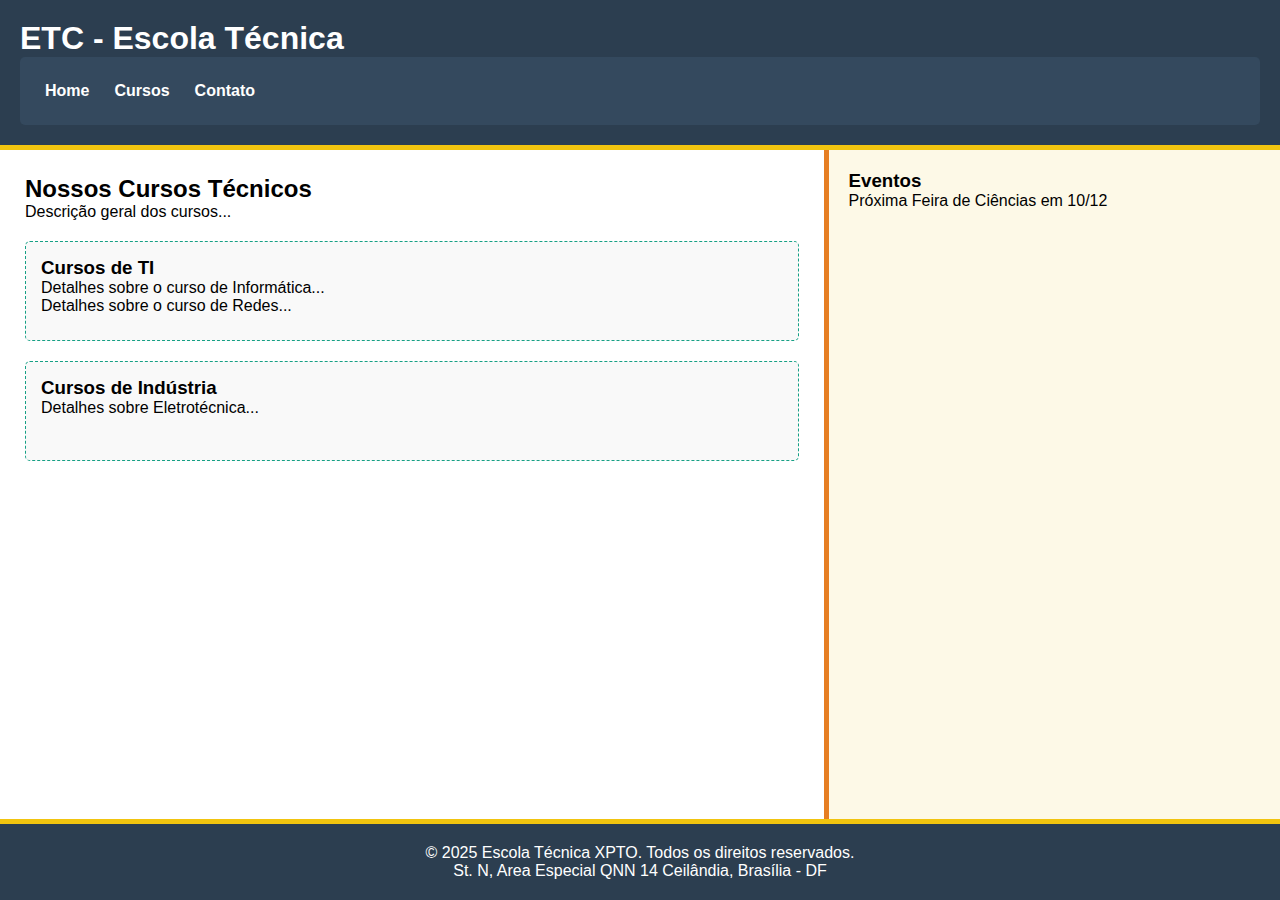
<file: 23/index.html>
<!DOCTYPE html>
<html lang="pt-br">

<head>
    <meta charset="UTF-8" />
    <meta name="viewport" content="width=device-width, initial-scale=1.0" />
    <link rel="stylesheet" href="./assets/css/style.css">
    <title>Exemplo 01</title>
</head>

<body>
    <header>
        <h1>ETC - Escola Técnica</h1>
        <nav>
            <ul>
                <li><a href="#">Home</a></li>
                <li><a href="#">Cursos</a></li>
                <li><a href="#">Contato</a></li>
            </ul>
        </nav>
    </header>
    <main>
        <article>
            <h2>Nossos Cursos Técnicos</h2>
            <p>Descrição geral dos cursos...</p>
            <section>
                <h3>Cursos de TI</h3>
                <p>Detalhes sobre o curso de Informática...</p>
                <p>Detalhes sobre o curso de Redes...</p>
            </section>
            <section>
                <h3>Cursos de Indústria</h3>
                <p>Detalhes sobre Eletrotécnica...</p>
            </section>
        </article>
        <aside>
            <h3>Eventos</h3>
            <p>Próxima Feira de Ciências em 10/12</p>
        </aside>
    </main>
    <footer>
        <p>&copy; 2025 Escola Técnica XPTO. Todos os direitos reservados.</p>
        <p>St. N, Area Especial QNN 14 Ceilândia, Brasília - DF</p>
    </footer>
</body>

</html>
</file>
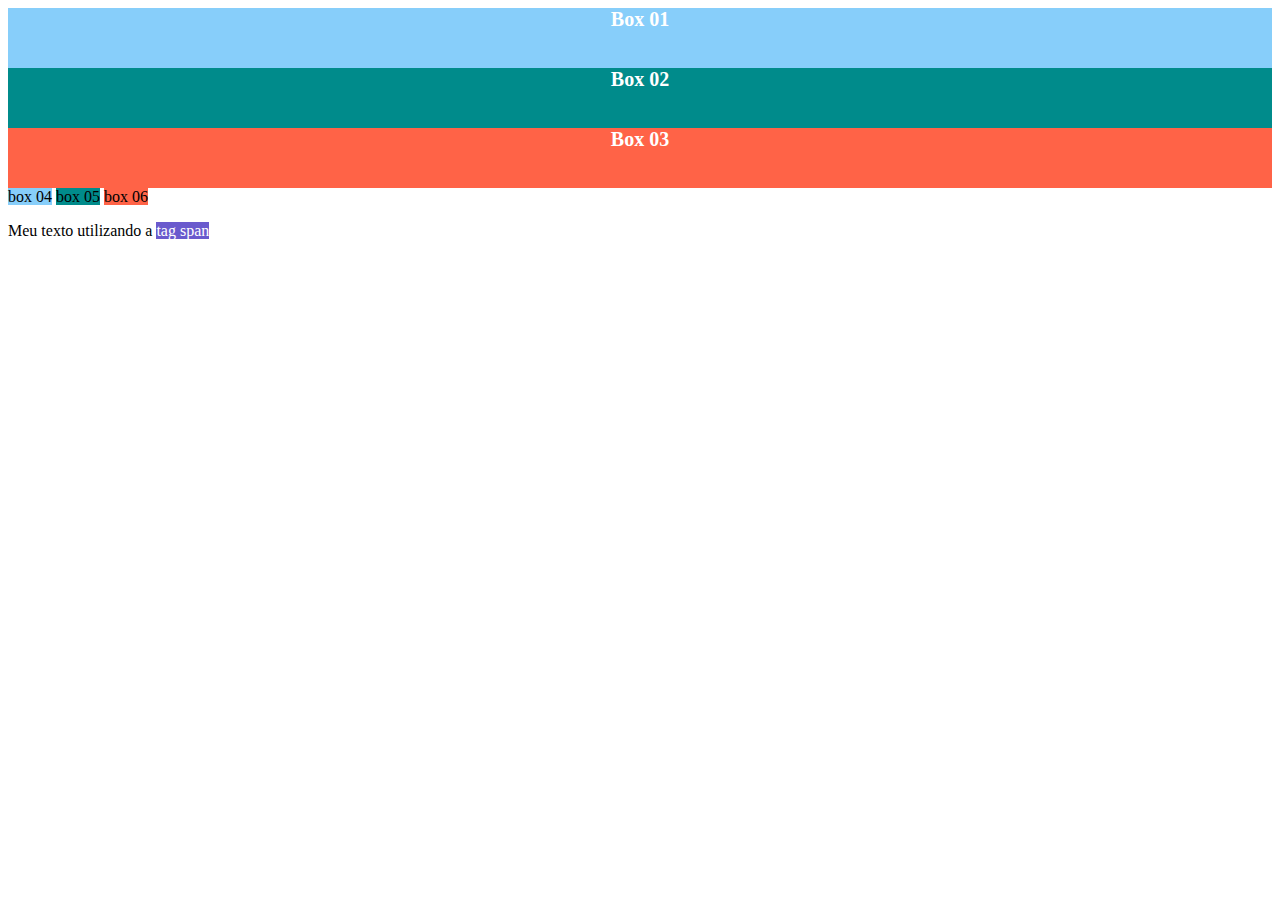
<file: 171/exemplo02/index.html>
<!DOCTYPE html>
<html lang="pt-br">
<head>
    <meta charset="UTF-8">
    <meta name="viewport" content="width=device-width, initial-scale=1.0">
    <title>Exemplo 01</title>
    <link rel="stylesheet" href="./css/style.css">
</head>
<body>
    <div class="box01">Box 01</div>
    <div class="box02">Box 02</div>
    <div class="box03">Box 03</div>

    <span class="box01">box 04</span>
    <span class="box02">box 05</span>
    <span class="box03">box 06</span>

    <p>Meu texto utilizando a <span class="box04">tag span</span></p>
</body>
</html>
</file>
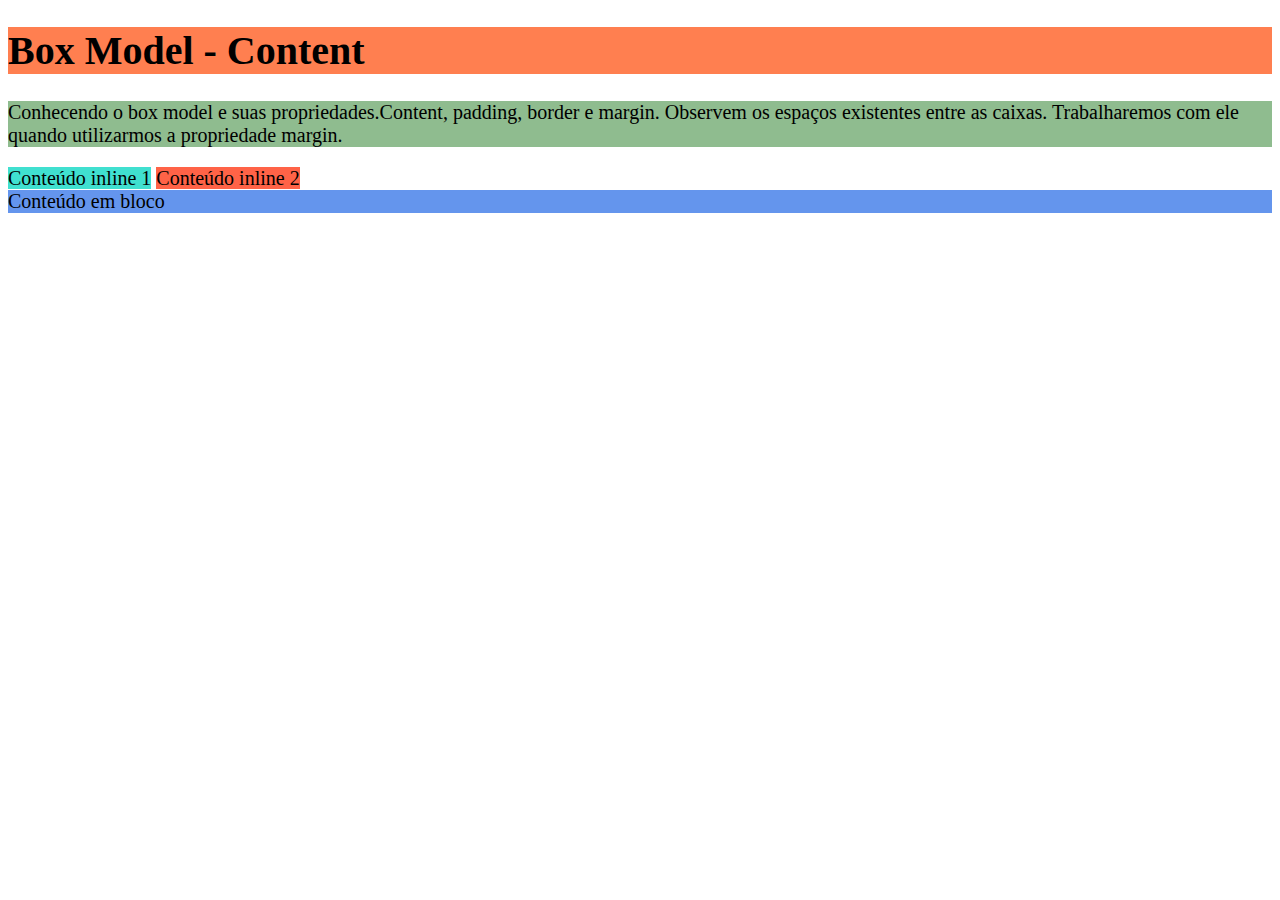
<file: 171/exemplo03/index.html>
<!DOCTYPE html>
<html lang="pt-br">
<head>
    <meta charset="UTF-8">
    <meta name="viewport" content="width=device-width, initial-scale=1.0">
    <title>Exemplo 03</title>
    <link rel="stylesheet" href="./css/style.css">
</head>
<body>
    <h1 class="titulo">Box Model - Content</h1>

    <p class="paragrafo">
        Conhecendo o box model e suas propriedades.Content, padding, border e margin.
        Observem os espaços existentes entre as caixas.
        Trabalharemos com ele quando utilizarmos a propriedade margin.
    </p>

    <span class="cor01">Conteúdo inline 1</span>

    <span class="cor02">Conteúdo inline 2</span>

    <div class="cor03">Conteúdo em bloco</div>
</body>
</html>
</file>
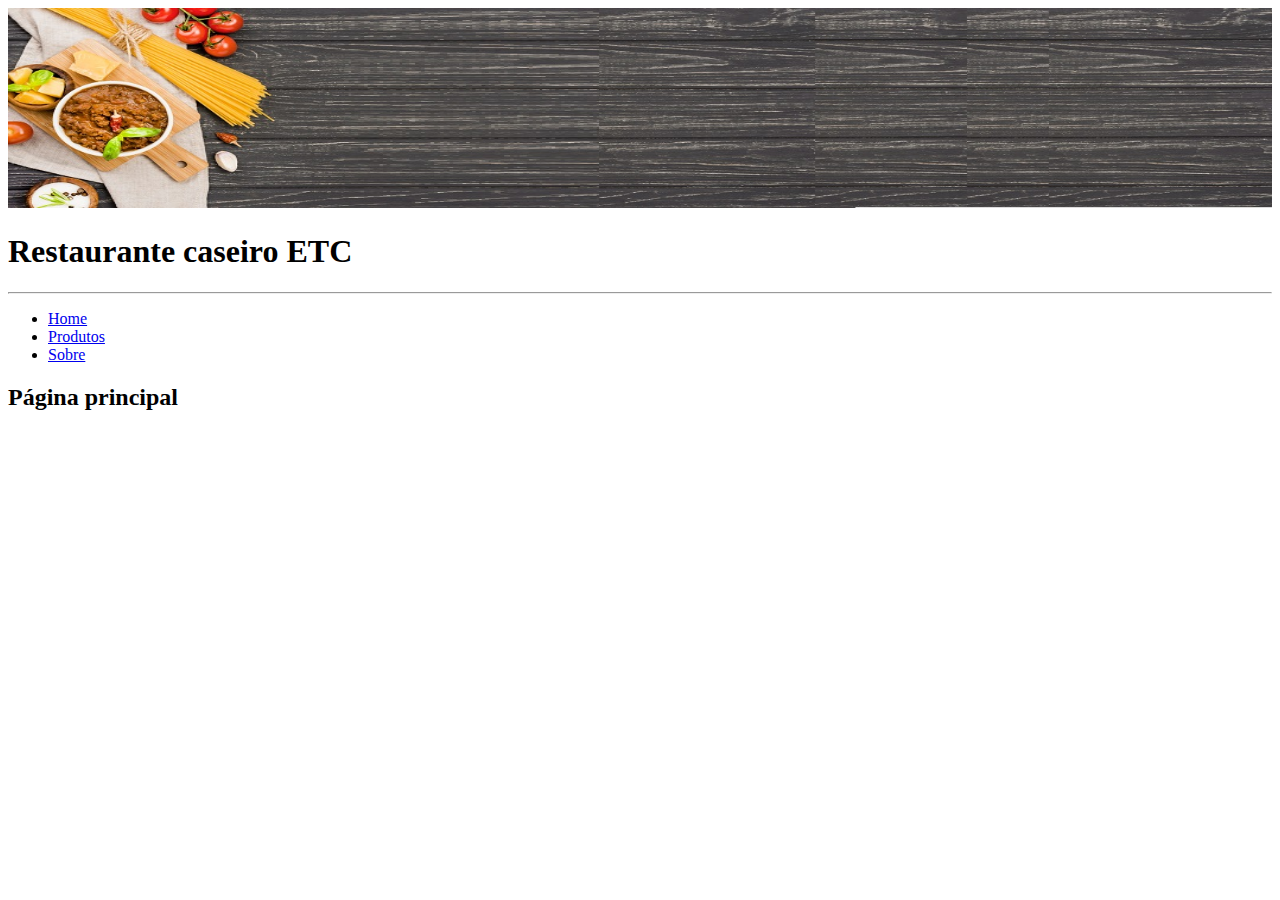
<file: 171/exercicio01/index.html>
<!DOCTYPE html>
<html lang="pt-br">
<head>
    <meta charset="UTF-8">
    <meta name="viewport" content="width=device-width, initial-scale=1.0">
    <title>Exercício 01</title>
    <link rel="stylesheet" href="./css/style.css">
</head>
<body>
    <img class="banner" src="./img/banner.jpg" alt="Imagem banner">
    <h1>Restaurante caseiro ETC</h1>
    <hr>
    <ul>
        <li><a href="#">Home</a></li>
        <li><a href="produtos.html">Produtos</a></li>
        <li><a href="sobre.html">Sobre</a></li>
    </ul>
    <h2>Página principal</h2>
</body>
</html>
</file>
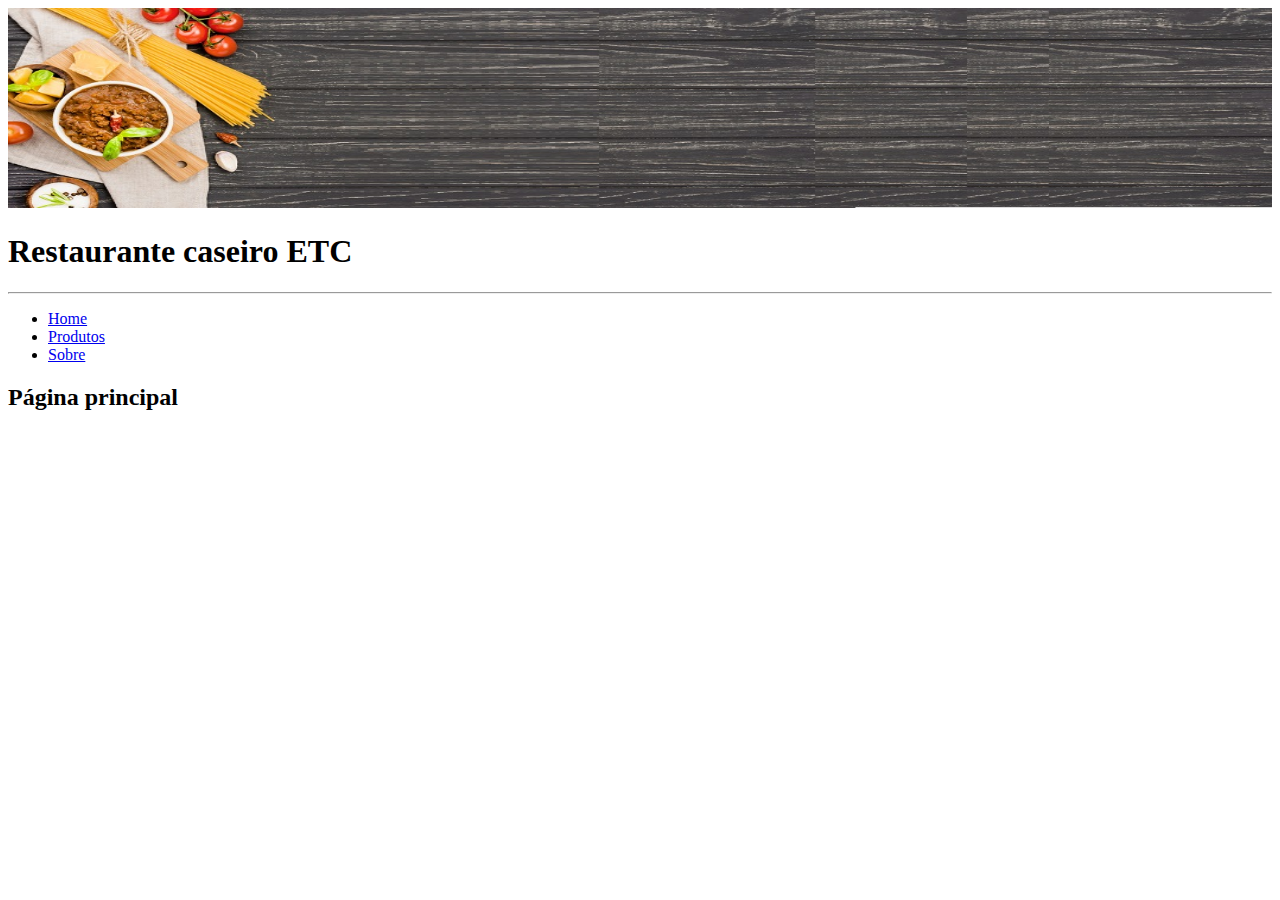
<file: 171/exemplo03/exemplo01/index.html>
<!DOCTYPE html>
<html lang="pt-br">
<head>
    <meta charset="UTF-8">
    <meta name="viewport" content="width=device-width, initial-scale=1.0">
    <title>Exemplo 01</title>
    <link rel="stylesheet" href="./css/style.css">
</head>
<body>
    <img class="banner" src="./img/banner.jpg" alt="Imagem banner">
    <h1>Restaurante caseiro ETC</h1>
    <hr>
    <ul>
        <li><a href="#">Home</a></li>
        <li><a href="#">Produtos</a></li>
        <li><a href="#">Sobre</a></li>
    </ul>
    <h2>Página principal</h2>
</body>
</html>
</file>
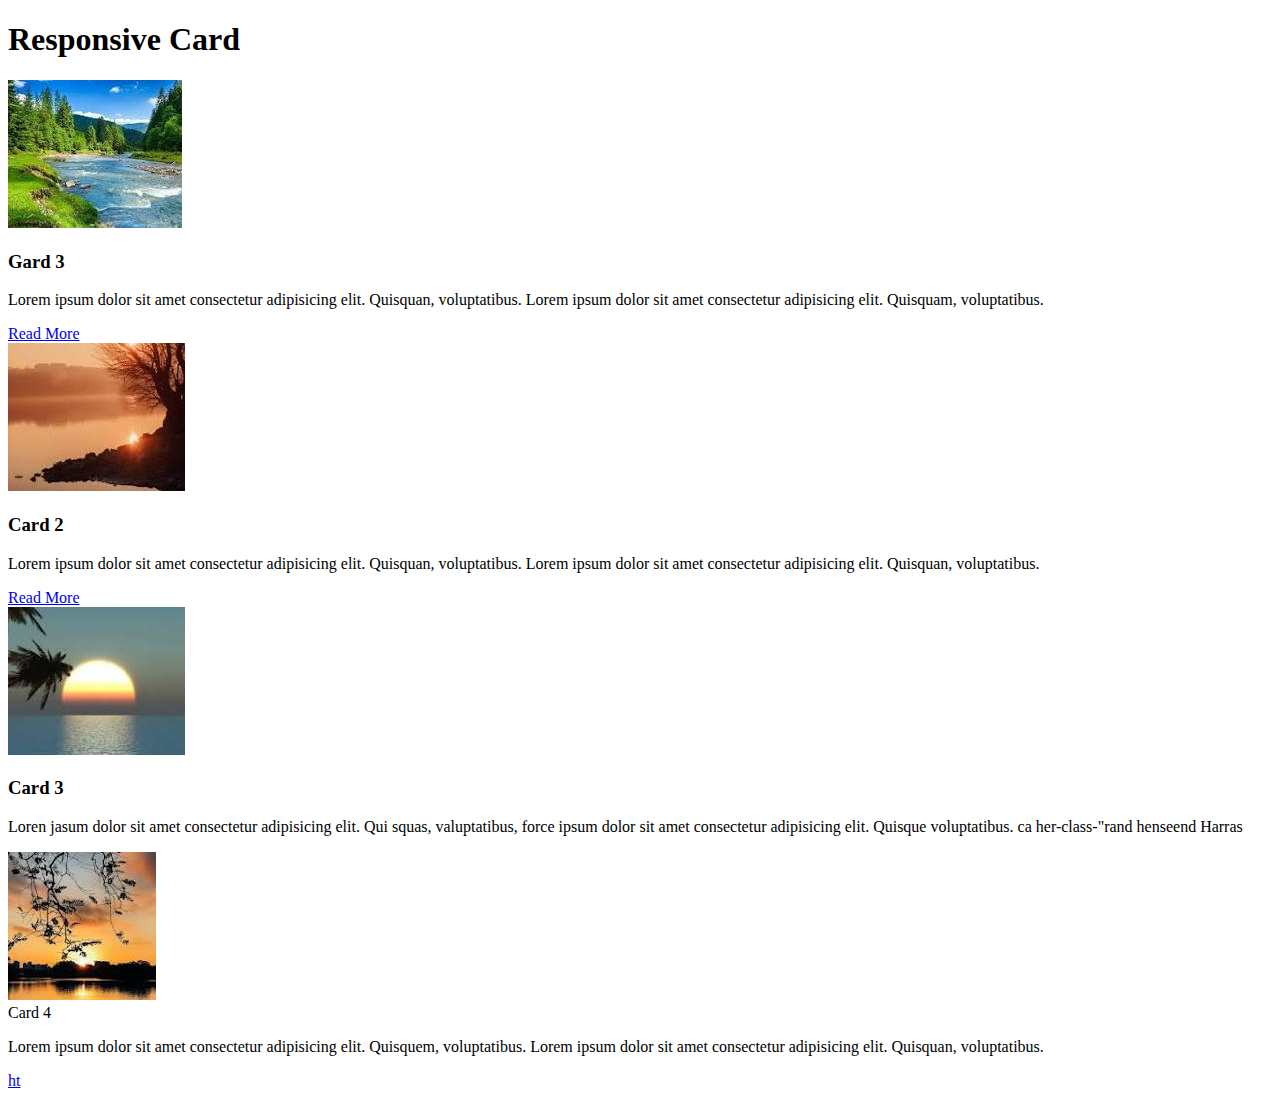
<file: cards.html>
<!DOCTYPE html>
<html lang="pt-br">
<head>
<meta charset="UTF-8">
<meta name="viewport" content="width=device-width, initial-scale=1.0">
<title>Responsive Card Design using HIMI & CSS</title>
<link rel="stylesheet" hre="style1.css">
</head>
<body>
<h1>Responsive Card</h1>
<div class="card-container">
<div class="card">
<img src="download1.jpg">
<div class="card-content">
<h3 class="card witle">Gard 3</h3>

<p class="card-subtitle">
Lorem ipsum dolor sit amet consectetur adipisicing elit. Quisquan, voluptatibus. Lorem ipsum dolor sit amet consectetur adipisicing elit. Quisquam, voluptatibus.
</p>
<a href="#" class="card-btn">Read More</a>
</div>
</div>

<div class="card">
<img src="download2.jpg">
<div class="cend-content">
<h3 class="card-title">Card 2</h3>
<p class="card-subtitle">
Lorem ipsum dolor sit amet consectetur adipisicing elit. Quisquan, voluptatibus. Lorem ipsum dolor sit amet consectetur adipisicing elit. Quisquan, voluptatibus.
</p>
<a href="il" class="card-btn">Read More</a>
</div>
</div>
<div class="card-container">
</div>

<div classcard">
<img src="download3.jpg">
<div class="card-content">
<h3 class="card-Lille">Card 3 </h3>
<p class="card suhtitle">
Loren jasum dolor sit amet consectetur adipisicing elit. Qui squas, valuptatibus, force ipsum dolor sit amet consectetur adipisicing elit. Quisque voluptatibus.
ca her-class-"rand henseend Harras
</p>
</div>

<img src="download4.jpg">
<div class-cart contents
<h3 class="card-Lille">Card 4 </h3>
<p class="card shtitle">
Lorem ipsum dolor sit amet consectetur adipisicing elit. Quisquem, voluptatibus. Lorem ipsum dolor sit amet consectetur adipisicing elit. Quisquan, voluptatibus.
</p>
<a href="#" classe card-btn"Read More</ลว
</div>
</div>
</body>
ht
</file>
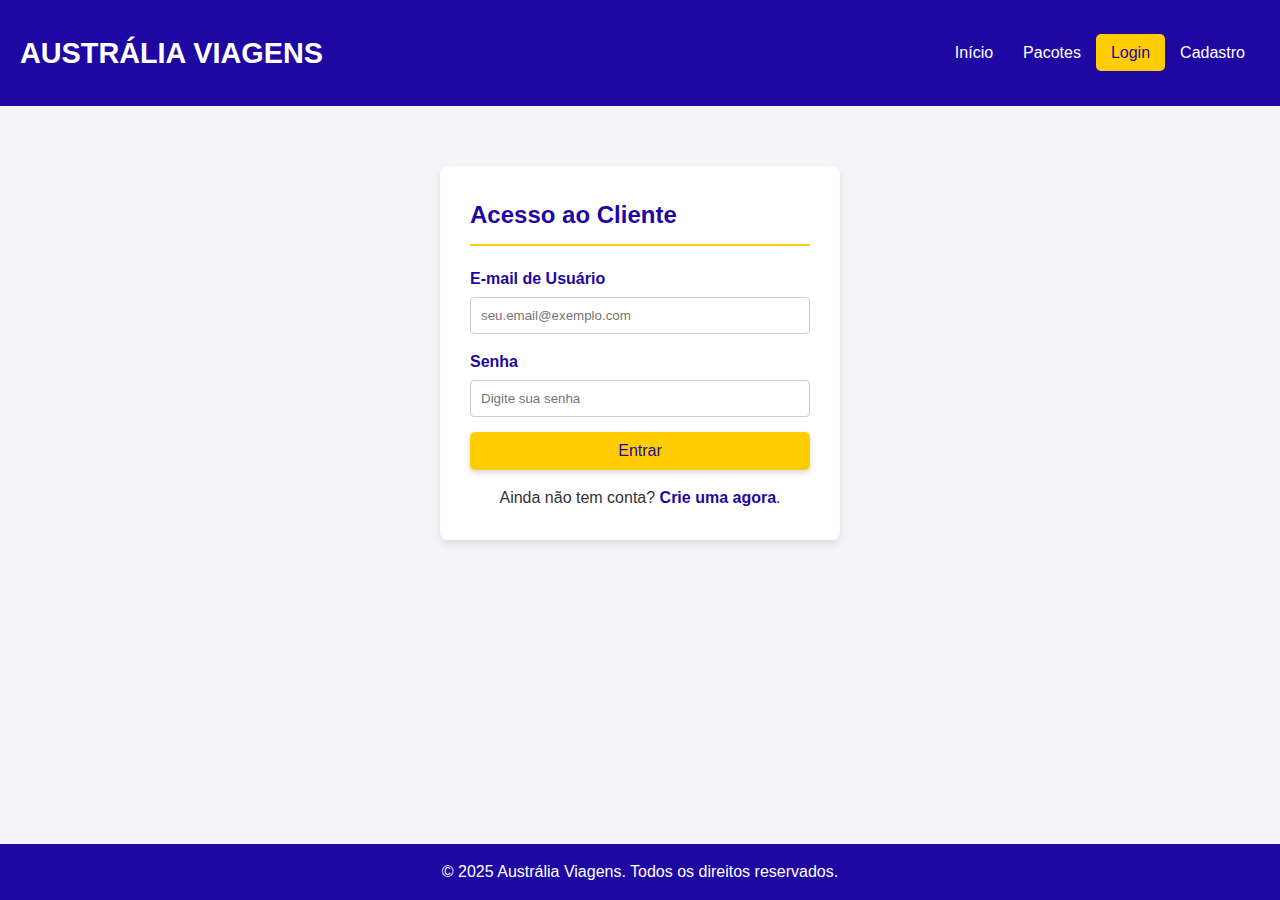
<file: maranhaoviagem/login.html>
<!DOCTYPE html>
<html lang="pt-br">
<head>
    <meta charset="UTF-8">
    <meta name="viewport" content="width=device-width, initial-scale=1.0">
    <title>Austrália Viagens - Login</title>
    <link rel="stylesheet" href="style.css">
</head>
<body>

    <header>
        <h1>Austrália Viagens</h1>
        <nav>
            <ul>
                <li><a href="index.html">Início</a></li>
                <li><a href="pacotes.html">Pacotes</a></li>
                <li><a href="login.html" class="active">Login</a></li>
                <li><a href="new.html">Cadastro</a></li>
            </ul>
        </nav>
    </header>

    <main>
        <div class="form-container">
            <h2>Acesso ao Cliente</h2>
            <form action="#" method="POST">
                
                <label for="email">E-mail de Usuário</label>
                <input type="email" id="email" name="email" required placeholder="seu.email@exemplo.com">

                <label for="password">Senha</label>
                <input type="password" id="password" name="password" required placeholder="Digite sua senha">

                <button type="submit" class="btn-principal" style="width: 100%;">Entrar</button>
            </form>
            
            <p style="text-align: center; margin-top: 15px;">
                Ainda não tem conta? <a href="new.html" style="color: var(--cor-principal); text-decoration: none; font-weight: bold;">Crie uma agora</a>.
            </p>
        </div>
    </main>

    <footer>
        <p>&copy; 2025 Austrália Viagens. Todos os direitos reservados.</p>
    </footer>

</body>
</html>
</file>
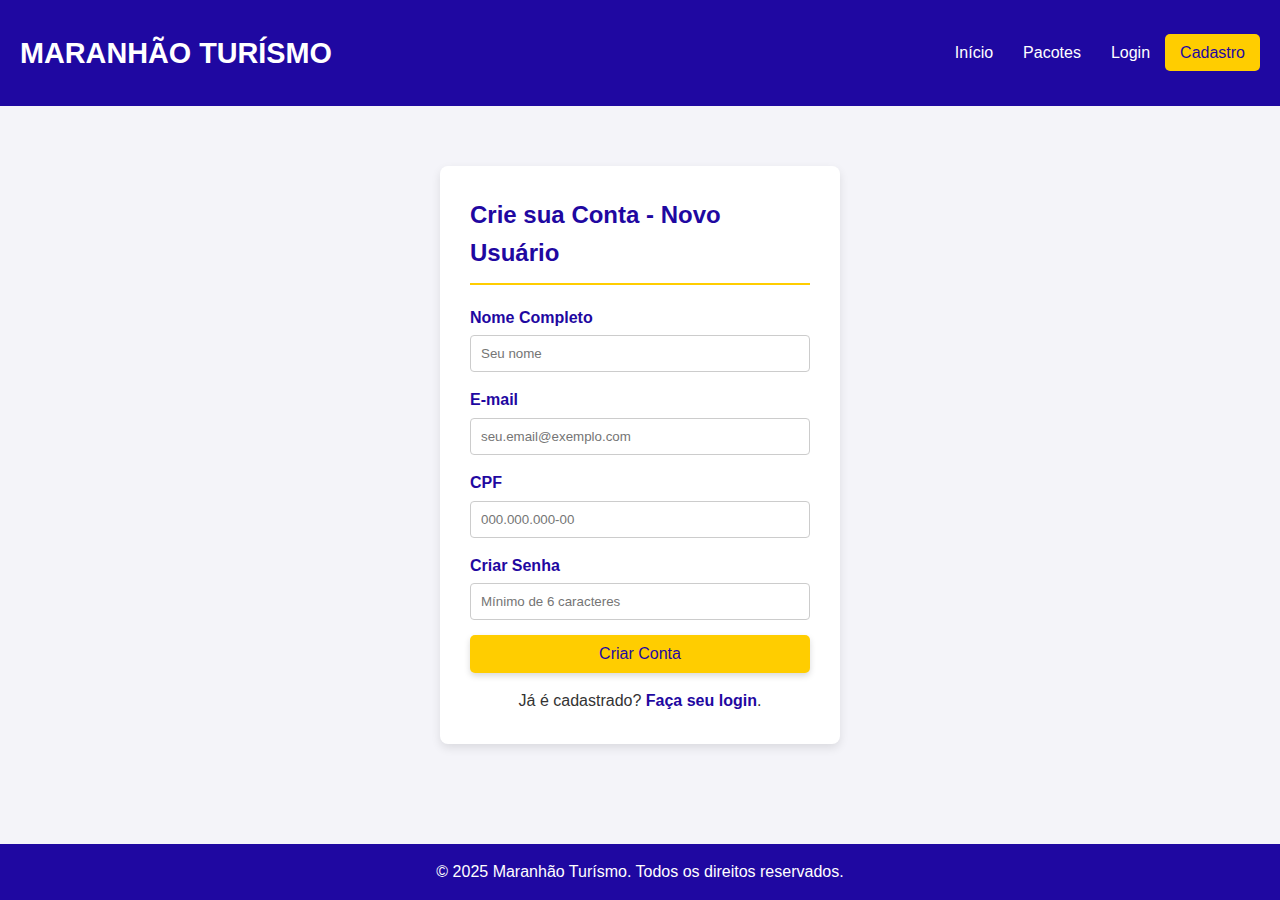
<file: maranhaoviagem/new.html>
<!DOCTYPE html>
<html lang="pt-br">
<head>
    <meta charset="UTF-8">
    <meta name="viewport" content="width=device-width, initial-scale=1.0">
    <title>Austrália Viagens - Cadastro</title>
    <link rel="stylesheet" href="style.css">
</head>
<body>

    <header>
        <h1>Maranhão Turísmo</h1>
        <nav>
            <ul>
                <li><a href="index.html">Início</a></li>
                <li><a href="pacotes.html">Pacotes</a></li>
                <li><a href="login.html">Login</a></li>
                <li><a href="new.html" class="active">Cadastro</a></li>
            </ul>
        </nav>
    </header>

    <main>
        <div class="form-container">
            <h2>Crie sua Conta - Novo Usuário</h2>
            <form action="#" method="POST">
                
                <label for="nome">Nome Completo</label>
                <input type="text" id="nome" name="nome" required placeholder="Seu nome">

                <label for="email_new">E-mail</label>
                <input type="email" id="email_new" name="email" required placeholder="seu.email@exemplo.com">

                <label for="cpf">CPF</label>
                <input type="text" id="cpf" name="cpf" required placeholder="000.000.000-00">

                <label for="password_new">Criar Senha</label>
                <input type="password" id="password_new" name="password" required placeholder="Mínimo de 6 caracteres">

                <button type="submit" class="btn-principal" style="width: 100%;">Criar Conta</button>
            </form>

            <p style="text-align: center; margin-top: 15px;">
                Já é cadastrado? <a href="login.html" style="color: var(--cor-principal); text-decoration: none; font-weight: bold;">Faça seu login</a>.
            </p>
        </div>
    </main>

    <footer>
        <p>&copy; 2025 Maranhão Turísmo. Todos os direitos reservados.</p>
    </footer>

</body>
</html>
</file>
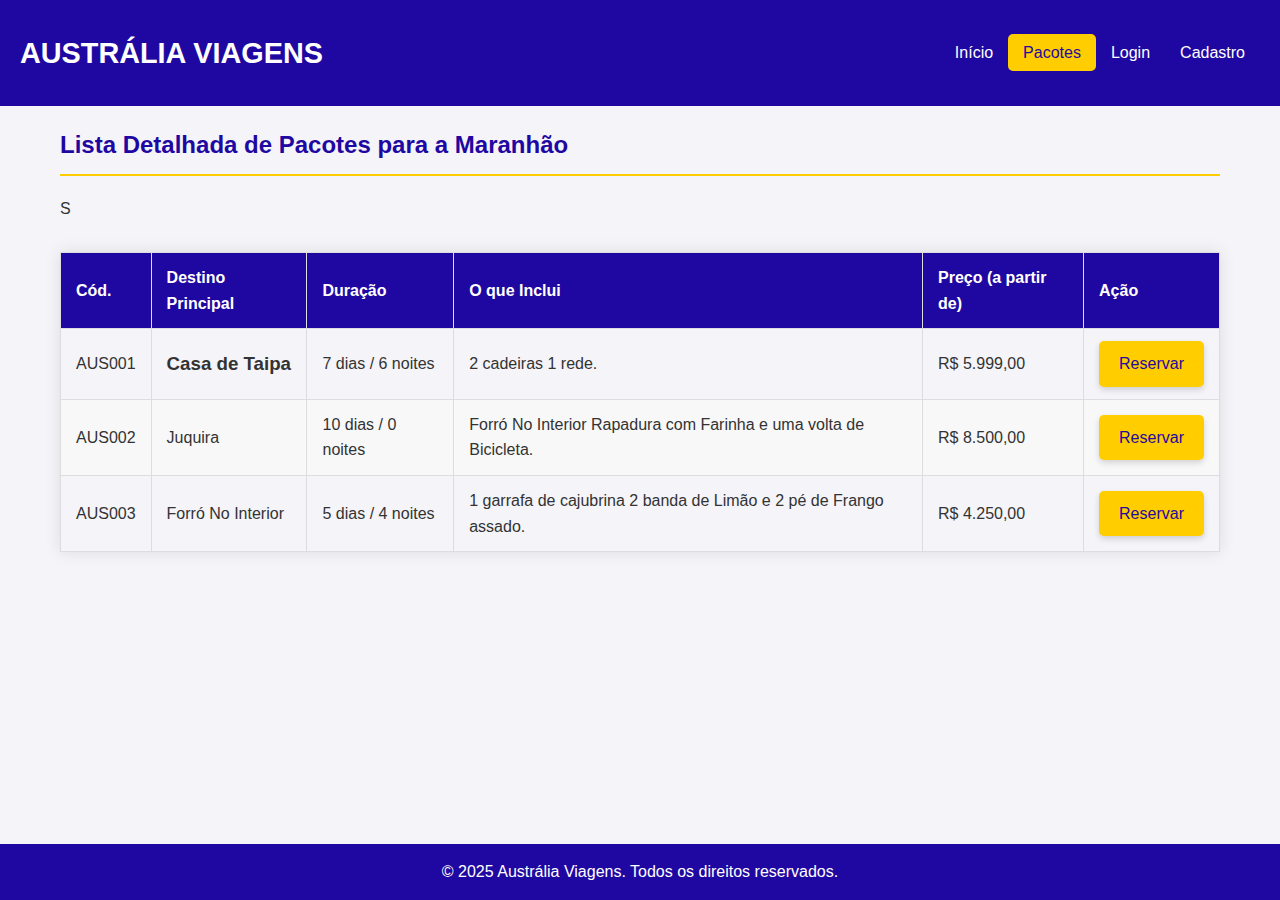
<file: maranhaoviagem/pacotes.html>
<!DOCTYPE html>
<html lang="pt-br">
<head>
    <meta charset="UTF-8">
    <meta name="viewport" content="width=device-width, initial-scale=1.0">
    <title>Austrália Viagens - Lista de Pacotes</title>
    <link rel="stylesheet" href="style.css">
</head>
<body>

    <header>
        <h1>Austrália Viagens</h1>
        <nav>
            <ul>
                <li><a href="index.html">Início</a></li>
                <li><a href="pacotes.html" class="active">Pacotes</a></li>
                <li><a href="login.html">Login</a></li>
                <li><a href="new.html">Cadastro</a></li>
            </ul>
        </nav>
    </header>

    <main>
        <section id="lista-pacotes">
            <h2>Lista Detalhada de Pacotes para a Maranhão</h2>

            <table class="tabela-pacotes">
                <thead>
                    <tr>
                        <th>Cód.</th>
                        <th>Destino Principal</th>
                        <th>Duração</th>
                        <th>O que Inclui</th>
                        <th>Preço (a partir de)</th>
                        <th>Ação</th>
                    </tr>
                </thead>
                <tbody>
                    <tr>
                        <td data-label="Cód.">AUS001</td>
                        <td data-label="Destino Principal"><h3>Casa de Taipa</h3></td>
                        <td data-label="Duração">7 dias / 6 noites</td>
                        <td data-label="O que Inclui">2 cadeiras 1 rede.</td>
                        <td data-label="Preço">R$ 5.999,00</td>
                        <td data-label="Ação"><a href="#" class="btn-principal">Reservar</a></td>
                    </tr>
                    <tr>
                        <td data-label="Cód.">AUS002</td>
                        <td data-label="Destino Principal">Juquira</td>
                        <td data-label="Duração">10 dias / 0 noites</td>
                        <td data-label="O que Inclui">Forró No Interior Rapadura com Farinha e uma volta de Bicicleta.</td>
                        <td data-label="Preço">R$ 8.500,00</td>
                        <td data-label="Ação"><a href="#" class="btn-principal">Reservar</a></td>
                    </tr>
                    <tr>
                        <td data-label="Cód.">AUS003</td>
                        <td data-label="Destino Principal">Forró No Interior</td>
                        <td data-label="Duração">5 dias / 4 noites</td>
                        <td data-label="O que Inclui">1 garrafa de cajubrina 2 banda de Limão e 2 pé de Frango assado.</td>
                        <td data-label="Preço">R$ 4.250,00</td>
                        <td data-label="Ação"><a href="#" class="btn-principal">Reservar</a></td>
                    </tr>
                    S
                </tbody>
            </table>

        </section>
    </main>

    <footer>
        <p>&copy; 2025 Austrália Viagens. Todos os direitos reservados.</p>
    </footer>

</body>
</html>
</file>
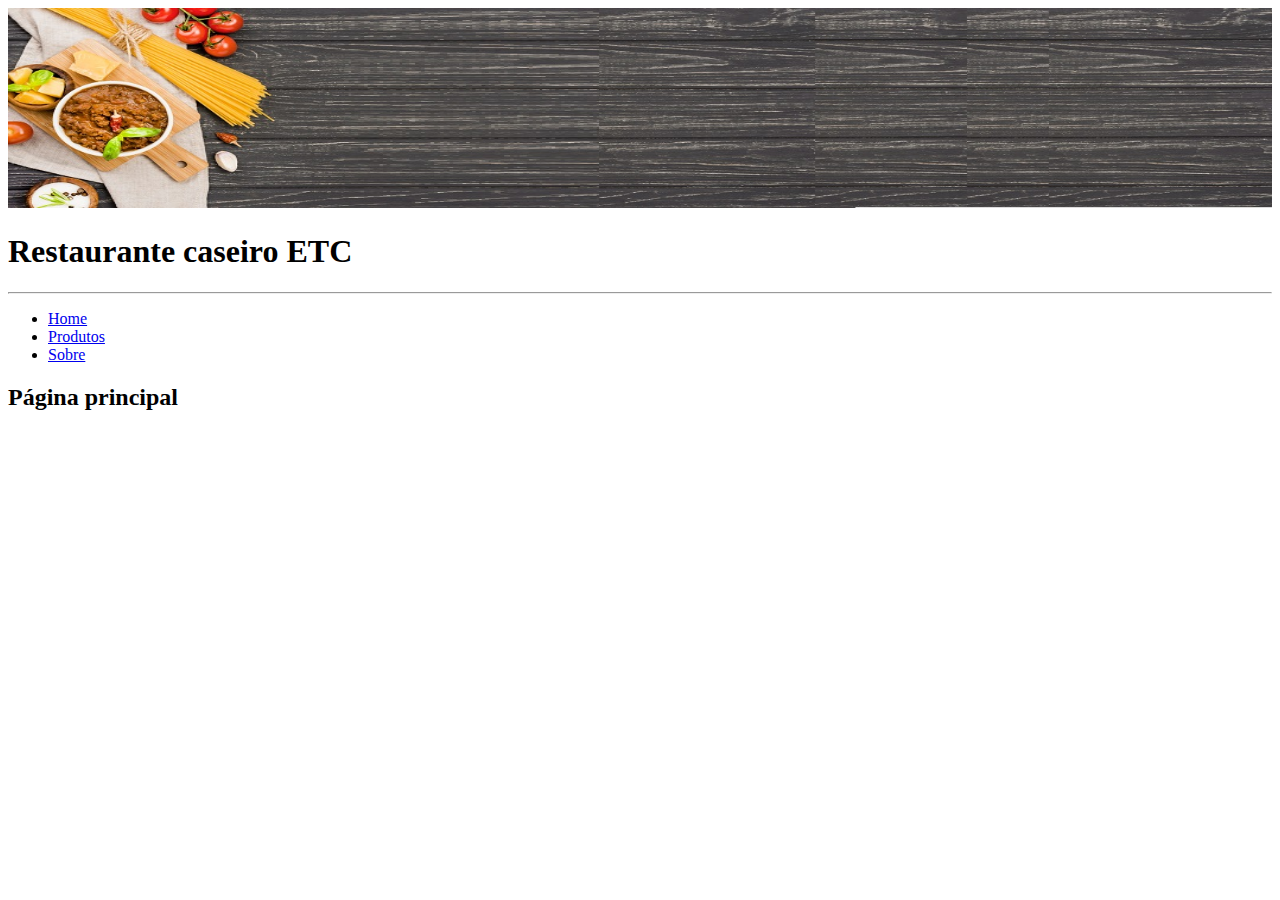
<file: 171/exercicio01/home.index.html>
<!DOCTYPE html>
<html lang="pt-br">
<head>
    <meta charset="UTF-8">
    <meta name="viewport" content="width=device-width, initial-scale=1.0">
    <title>Exercício 01</title>
    <link rel="stylesheet" href="./css/style.css">
</head>
<body>
    <img class="banner" src="./img/banner.jpg" alt="Imagem banner">
    <h1>Restaurante caseiro ETC</h1>
    <hr>
    <ul>
        <li><a href="#">Home</a></li>
        <li><a href="produtos.html">Produtos</a></li>
        <li><a href="sobre.html">Sobre</a></li>
    </ul>
    <h2>Página principal</h2>
</body>
</html>
</file>
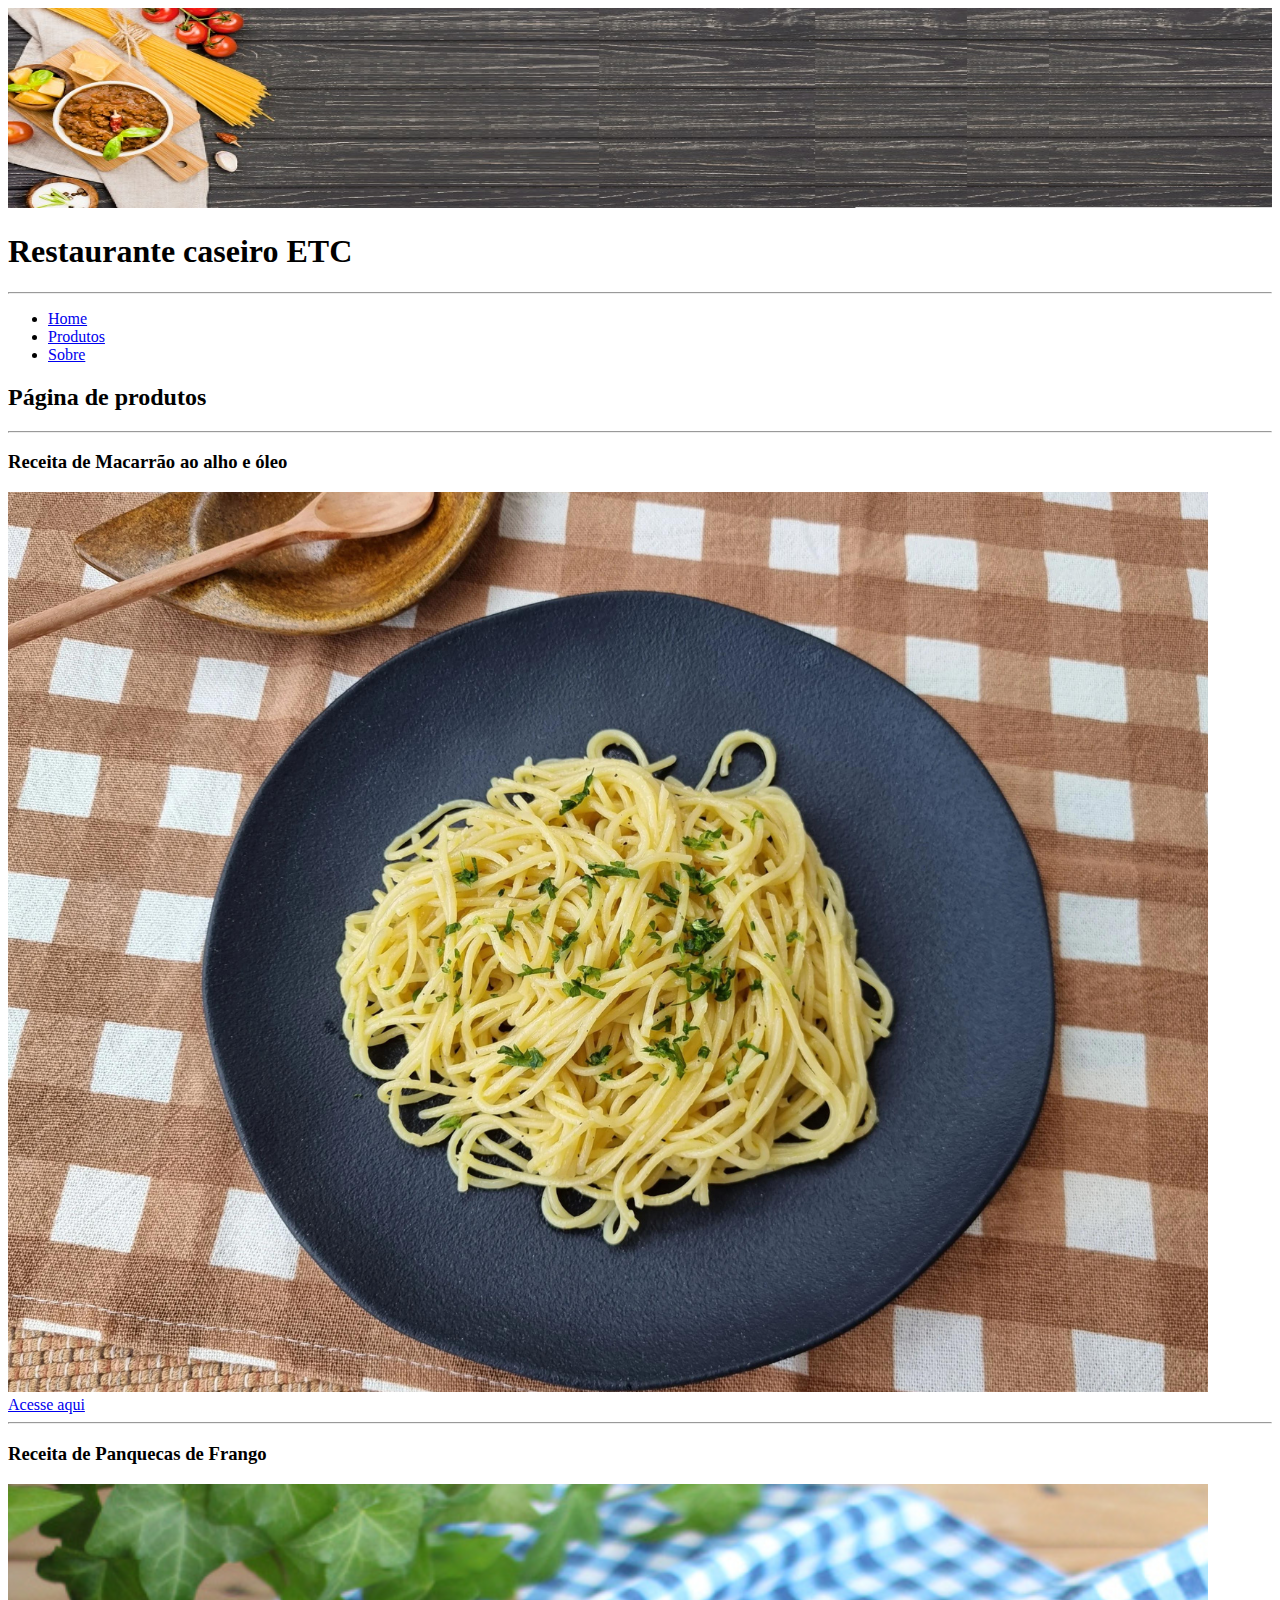
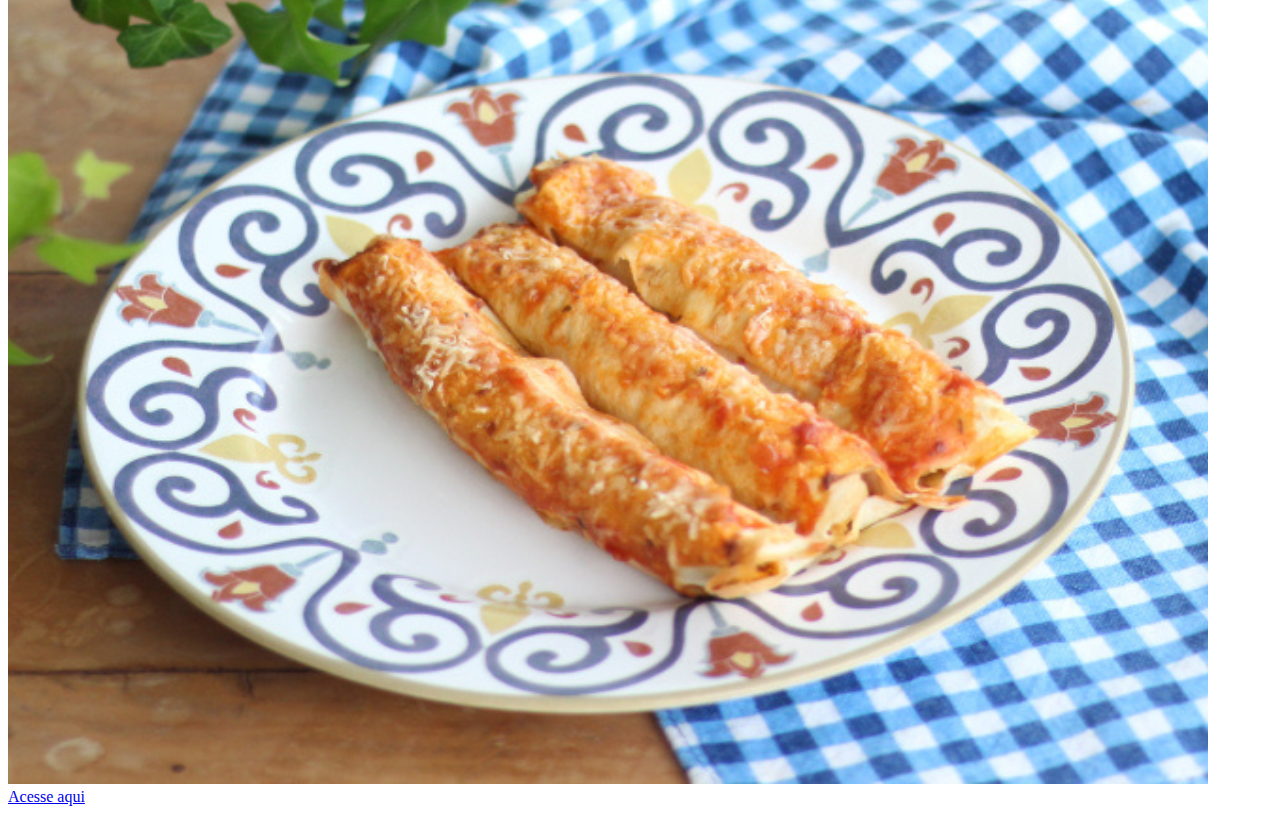
<file: 171/exercicio01/produtos.html>
<!DOCTYPE html>
<html lang="pt-br">

<head>
    <meta charset="UTF-8">
    <meta name="viewport" content="width=device-width, initial-scale=1.0">
    <title>Exercício 01</title>
    <link rel="stylesheet" href="./css/style.css">
</head>

<body>
    <img class="banner" src="./img/banner.jpg" alt="Imagem banner">
    <h1>Restaurante caseiro ETC</h1>
    <hr>
    <ul>
        <li><a href="index.html">Home</a></li>
        <li><a href="#">Produtos</a></li>
        <li><a href="sobre.html">Sobre</a></li>
    </ul>
    <h2>Página de produtos</h2>
    <hr>
    <h3>Receita de Macarrão ao alho e óleo</h3>
    <a href="https://www.receiteria.com.br/receita/macarrao-alho-e-oleo/" 
        target="_blank" title="Macarrão ao alho e óleo">
        <img class="produto" src="./img/macarrao-alho-e-oleo-capa.png"
            alt="Imagem de um prato de macarrão ao alho e oleo.">
    </a>
    <br>
    <a href="https://www.receiteria.com.br/receita/macarrao-alho-e-oleo/" 
        target="_blank">Acesse aqui</a>
    <hr>
    <h3>Receita de Panquecas de Frango</h3>
    <a href="https://www.receiteria.com.br/receita/panqueca-de-frango-facil/" 
        target="_blank"  title="Panquecas de frango">
        <img class="produto" src="./img/panqueca-de-frango.png" 
            alt="Imagem de um prato de panquecas de frango.">
    </a>
    <br>
    <a href="https://www.receiteria.com.br/receita/panqueca-de-frango-facil/" 
        target="_blank">Acesse aqui</a>
</body>

</html>
</file>
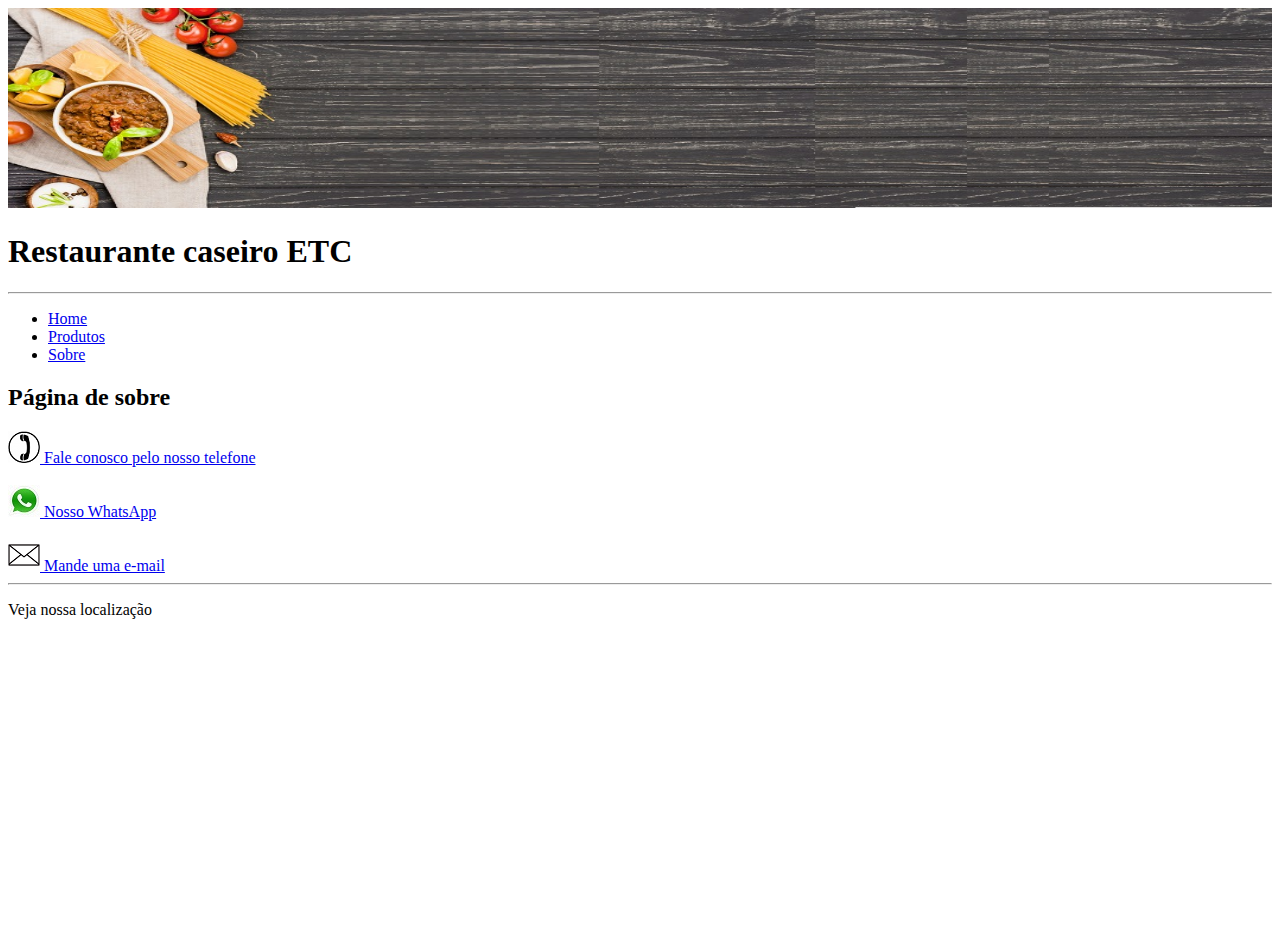
<file: 171/exercicio01/sobre.html>
<!DOCTYPE html>
<html lang="pt-br">

<head>
    <meta charset="UTF-8">
    <meta name="viewport" content="width=device-width, initial-scale=1.0">
    <title>Exercício 01</title>
    <link rel="stylesheet" href="./css/style.css">
</head>

<body>
    <img class="banner" src="./img/banner.jpg" alt="Imagem banner">
    <h1>Restaurante caseiro ETC</h1>
    <hr>
    <ul>
        <li><a href="index.html">Home</a></li>
        <li><a href="produtos.html">Produtos</a></li>
        <li><a href="#">Sobre</a></li>
    </ul>
    <h2>Página de sobre</h2>
    <a href="tel:+5561987223311" 
        target="_blank">
        <img src="./img/telefone.png" alt="Imagem de um telefone">
        Fale conosco pelo nosso telefone
    </a>
    <br> <br>
    <a href="https://wa.me/5561987223311?text=Olá!." 
        target="_blank">
        <img src="./img/whatsapp.png" alt="Imagem do whatsapp">
        Nosso WhatsApp
    </a>
    <br> <br>
    <a href="mailto:admin@teste.gmail.com" 
        target="_blank">
        <img src="./img/email.png" alt="Imagem de um envelope de email">
        Mande uma e-mail</a>
    <hr>
    <p>Veja nossa localização</p>
    <iframe
        src="https://www.google.com/maps/embed?pb=!1m18!1m12!1m3!1d3838.51390601629!
        2d-48.11235582477465!3d-15.829564923822298!2m3!1f0!2f0!3f0!3m2!1i1024!2i768!
        4f13.1!3m3!1m2!1s0x935bccfba936f021%3A0x6f07a0a68fc87b4a!2sCEP%20-%20ET%20de%
        20Ceil%C3%A2ndia!5e0!3m2!1spt-BR!2sbr!4v1758112274652!5m2!1spt-BR!2sbr"
        width="400" height="300" style="border:0;" allowfullscreen="" loading="lazy"
        referrerpolicy="no-referrer-when-downgrade"></iframe>
</body>
</html>
</file>
<file: 23/assets/css/style.css>
* {
  margin: 0;
  padding: 0;
  box-sizing: border-box;
}

body {
  font-family: Arial, sans-serif;
  width: 100%;
  min-height: 100vh;
  display: flex;
  flex-direction: column;
}

header {
  background-color: #2c3e50;
  color: white;
  width: 100%;
  min-height: 100px;
  padding: 20px;
  border-bottom: 5px solid #f1c40f;
}

nav {
  background-color: #34495e;
  min-height: 50px;
  padding: 25px;
  border-radius: 5px;
}

nav ul {
  display: flex;
  flex-direction: row;
  justify-content: flex-start;
  align-items: center;
  list-style: none;
  height: 100%;
  gap: 25px;
}

nav a {
  color: white;
  text-decoration: none;
  font-weight: bold;
}

main {
  width: 100%;
  background-color: #ecf0f1;
  flex-grow: 1;
  display: flex;
  flex-direction: row;
}

article {
  background-color: #ffffff;
  min-height: 400px;
  padding: 25px;
  flex-grow: 3;
}

section {
  background-color: #f9f9f9;
  min-height: 100px;
  padding: 15px;
  margin-top: 20px;
  border: 1px dashed #16a085;
  border-radius: 5px;
}

aside {
  background-color: #fdf9e7;
  min-height: 400px;
  padding: 20px;
  border-left: 5px solid #e67e22;
  flex-grow: 1;
}

footer {
  background-color: #2c3e50;
  color: white;
  width: 100%;
  min-height: 80px;
  padding: 20px;
  text-align: center;
  border-top: 5px solid #f1c40f;
}
</file>
<file: 171/exemplo02/css/style.css>
div {
  height: 60px;
  font-weight: 900;
  text-align: center;
  font-size: 20px;
  color: white;
}
.box01 {
  background-color: lightskyblue;
}
.box02 {
  background-color: darkcyan;
}
.box03 {
  background-color: tomato;
}
.box04 {
  background-color: slateblue;
  color: white;
}
</file>
<file: 171/exemplo03/css/style.css>
body {
  font-size: 20px;
  font-family: cursive;
}
.titulo {
  background-color: coral;
}
.paragrafo {
  background-color: darkseagreen;
}
.cor01 {
  background-color: turquoise;
}
.cor02 {
  background-color: tomato;
}
.cor03 {
  background-color: cornflowerblue;
}
</file>
<file: 171/exercicio01/css/style.css>
.banner {
  width: 100%;
  height: 200px;
}
</file>
<file: 171/exemplo03/exemplo01/css/style.css>
.banner {
  width: 100%;
  height: 200px;
}
</file>
<file: maranhaoviagem/style.css>
:root {
 --cor-principal: #1f08a1ff;
 --cor-secundaria: #FFCD00;
 --cor-acento: #D84315;
 --cor-fundo: #F4F4F9;
 --cor-texto: #333;
}

* {
 margin: 0;
 padding: 0;
 box-sizing: border-box;
}

body {
 font-family: 'Segoe UI', Tahoma, Geneva, Verdana, sans-serif;
 background-color: var(--cor-fundo);
 color: var(--cor-texto);
 line-height: 1.6;

 display: flex;
 flex-direction: column;
 min-height: 100vh;
}

main {
 padding: 20px;
 max-width: 1200px;
 margin: 0 auto;
 flex-grow: 1;
 width: 100%;
}

h2 {
 color: var(--cor-principal);
 border-bottom: 2px solid var(--cor-secundaria);
 padding-bottom: 10px;
 margin-bottom: 20px;
}

/* --- CORREÇÃO E AJUSTE DO HEADER --- */
header {
 background-color: var(--cor-principal);
 color: rgb(255, 255, 255);
 padding: 30px 20px; 
 
 /* Configuração Flexbox consolidada: */
 display: flex;
 justify-content: space-between; 
 align-items: center; 

}

/* --- ESTILO DO LOGOTIPO --- */
.logo-img {
 max-height: 100px; 
 width: auto;
}

/* O <h1> foi mantido, mas se você usar a tag <img>, pode remover este bloco. */
header h1 {
 font-size: 1.8em;
 text-transform: uppercase;
}

/* O <h1> foi mantido, mas se você usar a tag <img>, pode remover este bloco. */
header P {
 width: 15px;   
 font-size: 1.8em;
 text-transform: uppercase;
}

nav ul {
 list-style: none;
 display: flex;
}

nav ul li a {
 color: white;
 text-decoration: none;
 padding: 10px 15px;
 transition: background-color 0.3s;
 border-radius: 5px;
}

nav ul li a:hover,
nav ul li a.active {
 background-color: var(--cor-secundaria);
 color: var(--cor-principal);
}

/* --- MELHORIA NO BOTÃO PRINCIPAL (UX/Feedback) --- */
.btn-principal {
 background-color: var(--cor-secundaria);
 color: var(--cor-principal);
 padding: 10px 20px;
 border: none;
 border-radius: 5px;
 cursor: pointer;
 font-size: 1em;
 text-decoration: none;
 display: inline-block;
 transition: opacity 0.3s, transform 0.1s; 
 box-shadow: 0 3px 6px rgba(0, 0, 0, 0.15); 
}

.btn-principal:hover {
 opacity: 1; 
 transform: translateY(-1px); 
}

.btn-principal:active {
 transform: translateY(1px); 
 box-shadow: 0 1px 3px rgba(0, 0, 0, 0.15);
}

.form-container {
 max-width: 400px;
 margin: 40px auto;
 padding: 30px;
 background-color: white;
 border-radius: 8px;
 box-shadow: 0 4px 10px rgba(0, 0, 0, 0.1);
}

.form-container label {
 display: block;
 margin-bottom: 5px;
 font-weight: bold;
 color: var(--cor-principal);
}

.form-container input[type="text"]:focus,
.form-container input[type="email"]:focus,
.form-container input[type="password"]:focus {
 border-color: var(--cor-principal);
 outline: none;
 box-shadow: 0 0 5px rgba(31, 8, 161, 0.2);
}

.form-container input[type="text"],
.form-container input[type="email"],
.form-container input[type="password"] {
 width: 100%;
 padding: 10px;
 margin-bottom: 15px;
 border: 1px solid #ccc;
 border-radius: 4px;
 transition: border-color 0.3s;
}

footer {
 background-color: var(--cor-principal);
 color: white;
 text-align: center;
 padding: 15px;
 width: 100%;
}

/* --- ESTILO DO CONTÊINER QUE ALINHA OS CARTÕES LADO A LADO (Adição Importante!) --- */
.ofertas-list {
    display: flex;
    flex-wrap: wrap; 
    gap: 20px; 
    justify-content: center; 
}

.oferta-card {
 min-height: 450px; 
 display: flex;
 flex-direction: column;
 justify-content: space-between;
 background-color: white; 
 padding: 20px; 
 border-radius: 8px; 
 box-shadow: 0 2px 4px rgba(0,0,0,0.1);
 flex: 1 1 300px;
}

.oferta-card img {
 /* CORREÇÃO: Garante que a imagem preencha a largura total do cartão */
 width: 100%; 
 
 max-height: 180px; 
 object-fit: cover; 
 border-radius: 5px;
 margin-bottom: 15px;
}

.oferta-card .btn-principal {
 margin-top: auto; 
 text-align: center;
}

.tabela-pacotes {
 width: 100%;
 border-collapse: collapse;
 margin: 30px 0;
 box-shadow: 0 0 15px rgba(0, 0, 0, 0.1);
}

.tabela-pacotes thead tr {
 background-color: var(--cor-principal);
 color: #ffffff;
text-align: left;
}

.tabela-pacotes th,
.tabela-pacotes td {
 padding: 12px 15px;
 border: 1px solid #ddd;
}

.tabela-pacotes tbody tr:nth-of-type(even) {
 background-color: #f8f8f8;
}

/* --- Media Query --- */
@media (max-width: 768px) {
header
</file>
